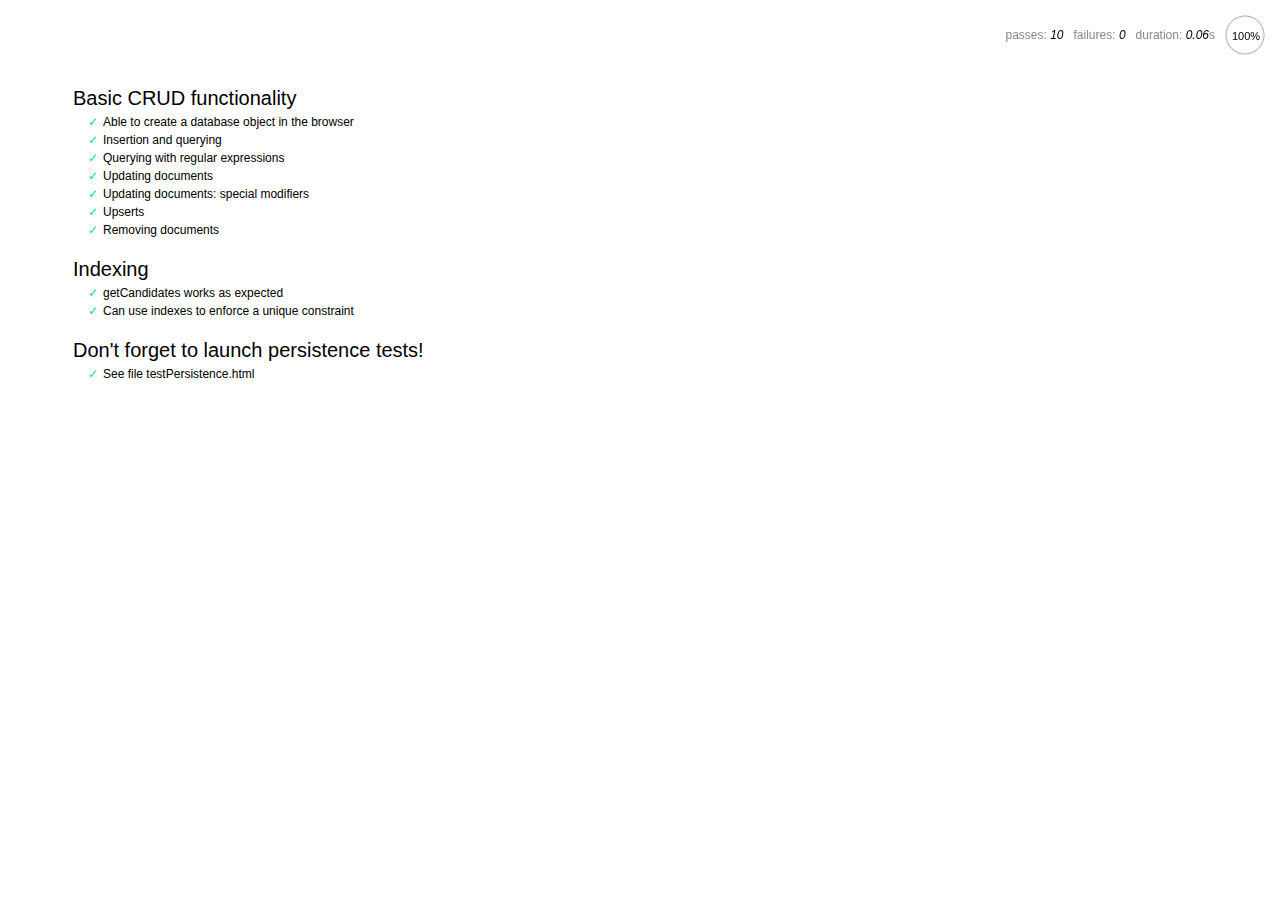
<file: node_modules/nedb/browser-version/test/index.html>
<!DOCTYPE html>
<html>
<head>
  <meta charset="utf-8">
  <title>Mocha tests for NeDB</title>
  <link rel="stylesheet" href="mocha.css">
</head>
<body>
  <div id="mocha"></div>
  <script src="jquery.min.js"></script>
  <script src="chai.js"></script>
  <script src="underscore.min.js"></script>
  <script src="mocha.js"></script>
  <script>mocha.setup('bdd')</script>
  <script src="../out/nedb.min.js"></script>
  <script src="localforage.js"></script>
  <script src="nedb-browser.js"></script>
  <script>
    mocha.checkLeaks();
    mocha.globals(['jQuery']);
    mocha.run();
  </script>
</body>
</html>
</file>
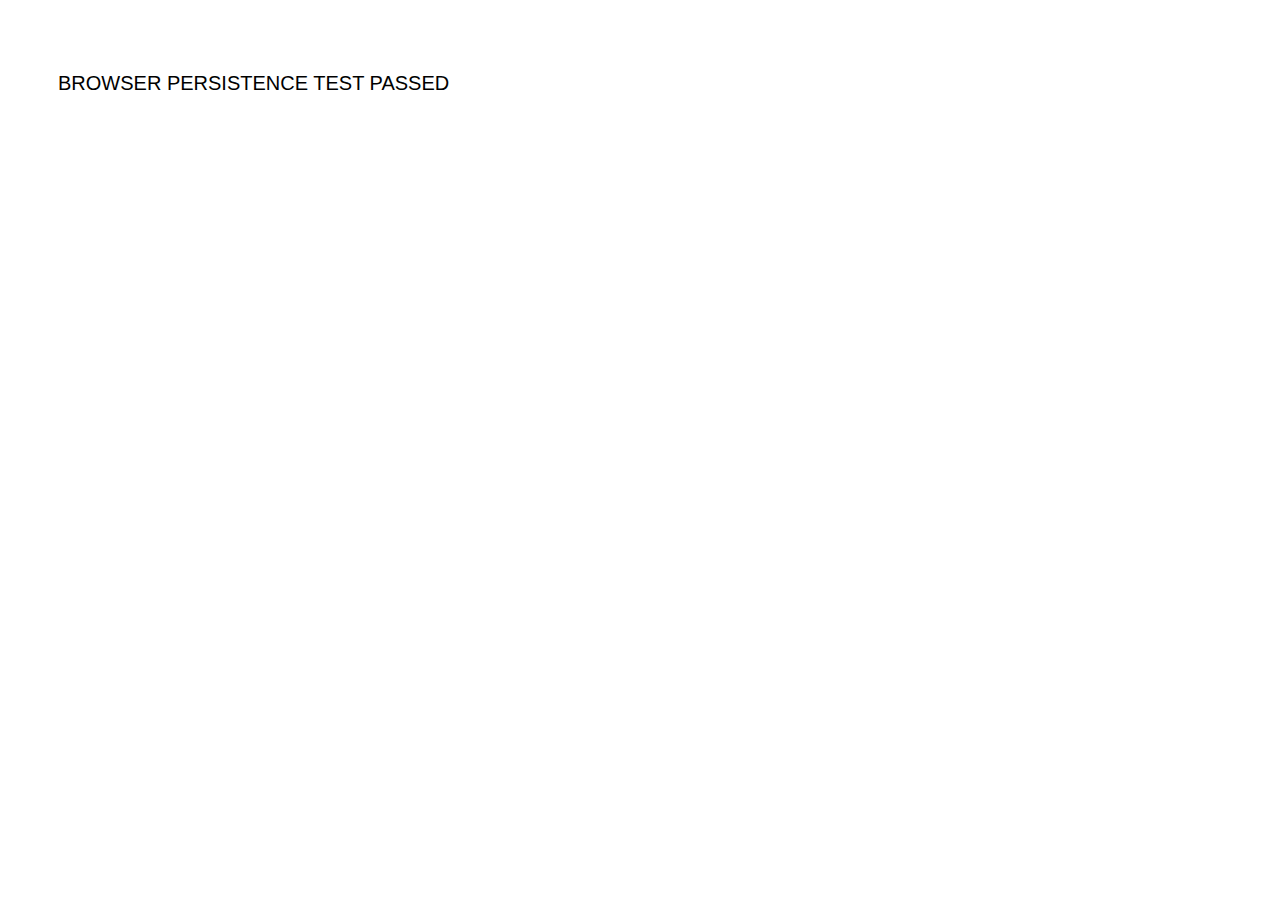
<file: node_modules/nedb/browser-version/test/testPersistence.html>
<!DOCTYPE html>
<html>
<head>
  <meta charset="utf-8">
  <title>Test NeDB persistence in the browser</title>
  <link rel="stylesheet" href="mocha.css">
</head>
<body>
  <div id="results"></div>
  <script src="../out/nedb.js"></script>
  <script src="./testPersistence.js"></script>
</body>
</html>
</file>
<file: node_modules/nedb/browser-version/test/mocha.css>
@charset "UTF-8";
body {
  font: 20px/1.5 "Helvetica Neue", Helvetica, Arial, sans-serif;
  padding: 60px 50px;
}

#mocha ul, #mocha li {
  margin: 0;
  padding: 0;
}

#mocha ul {
  list-style: none;
}

#mocha h1, #mocha h2 {
  margin: 0;
}

#mocha h1 {
  margin-top: 15px;
  font-size: 1em;
  font-weight: 200;
}

#mocha h1 a {
  text-decoration: none;
  color: inherit;
}

#mocha h1 a:hover {
  text-decoration: underline;
}

#mocha .suite .suite h1 {
  margin-top: 0;
  font-size: .8em;
}

#mocha h2 {
  font-size: 12px;
  font-weight: normal;
  cursor: pointer;
}

#mocha .suite {
  margin-left: 15px;
}

#mocha .test {
  margin-left: 15px;
}

#mocha .test:hover h2::after {
  position: relative;
  top: 0;
  right: -10px;
  content: '(view source)';
  font-size: 12px;
  font-family: arial;
  color: #888;
}

#mocha .test.pending:hover h2::after {
  content: '(pending)';
  font-family: arial;
}

#mocha .test.pass.medium .duration {
  background: #C09853;
}

#mocha .test.pass.slow .duration {
  background: #B94A48;
}

#mocha .test.pass::before {
  content: '✓';
  font-size: 12px;
  display: block;
  float: left;
  margin-right: 5px;
  color: #00d6b2;
}

#mocha .test.pass .duration {
  font-size: 9px;
  margin-left: 5px;
  padding: 2px 5px;
  color: white;
  -webkit-box-shadow: inset 0 1px 1px rgba(0,0,0,.2);
  -moz-box-shadow: inset 0 1px 1px rgba(0,0,0,.2);
  box-shadow: inset 0 1px 1px rgba(0,0,0,.2);
  -webkit-border-radius: 5px;
  -moz-border-radius: 5px;
  -ms-border-radius: 5px;
  -o-border-radius: 5px;
  border-radius: 5px;
}

#mocha .test.pass.fast .duration {
  display: none;
}

#mocha .test.pending {
  color: #0b97c4;
}

#mocha .test.pending::before {
  content: '◦';
  color: #0b97c4;
}

#mocha .test.fail {
  color: #c00;
}

#mocha .test.fail pre {
  color: black;
}

#mocha .test.fail::before {
  content: '✖';
  font-size: 12px;
  display: block;
  float: left;
  margin-right: 5px;
  color: #c00;
}

#mocha .test pre.error {
  color: #c00;
}

#mocha .test pre {
  display: inline-block;
  font: 12px/1.5 monaco, monospace;
  margin: 5px;
  padding: 15px;
  border: 1px solid #eee;
  border-bottom-color: #ddd;
  -webkit-border-radius: 3px;
  -webkit-box-shadow: 0 1px 3px #eee;
}

#report.pass .test.fail {
  display: none;
}

#report.fail .test.pass {
  display: none;
}

#error {
  color: #c00;
  font-size: 1.5  em;
  font-weight: 100;
  letter-spacing: 1px;
}

#stats {
  position: fixed;
  top: 15px;
  right: 10px;
  font-size: 12px;
  margin: 0;
  color: #888;
}

#stats .progress {
  float: right;
  padding-top: 0;
}

#stats em {
  color: black;
}

#stats a {
  text-decoration: none;
  color: inherit;
}

#stats a:hover {
  border-bottom: 1px solid #eee;
}

#stats li {
  display: inline-block;
  margin: 0 5px;
  list-style: none;
  padding-top: 11px;
}

code .comment { color: #ddd }
code .init { color: #2F6FAD }
code .string { color: #5890AD }
code .keyword { color: #8A6343 }
code .number { color: #2F6FAD }
</file>
